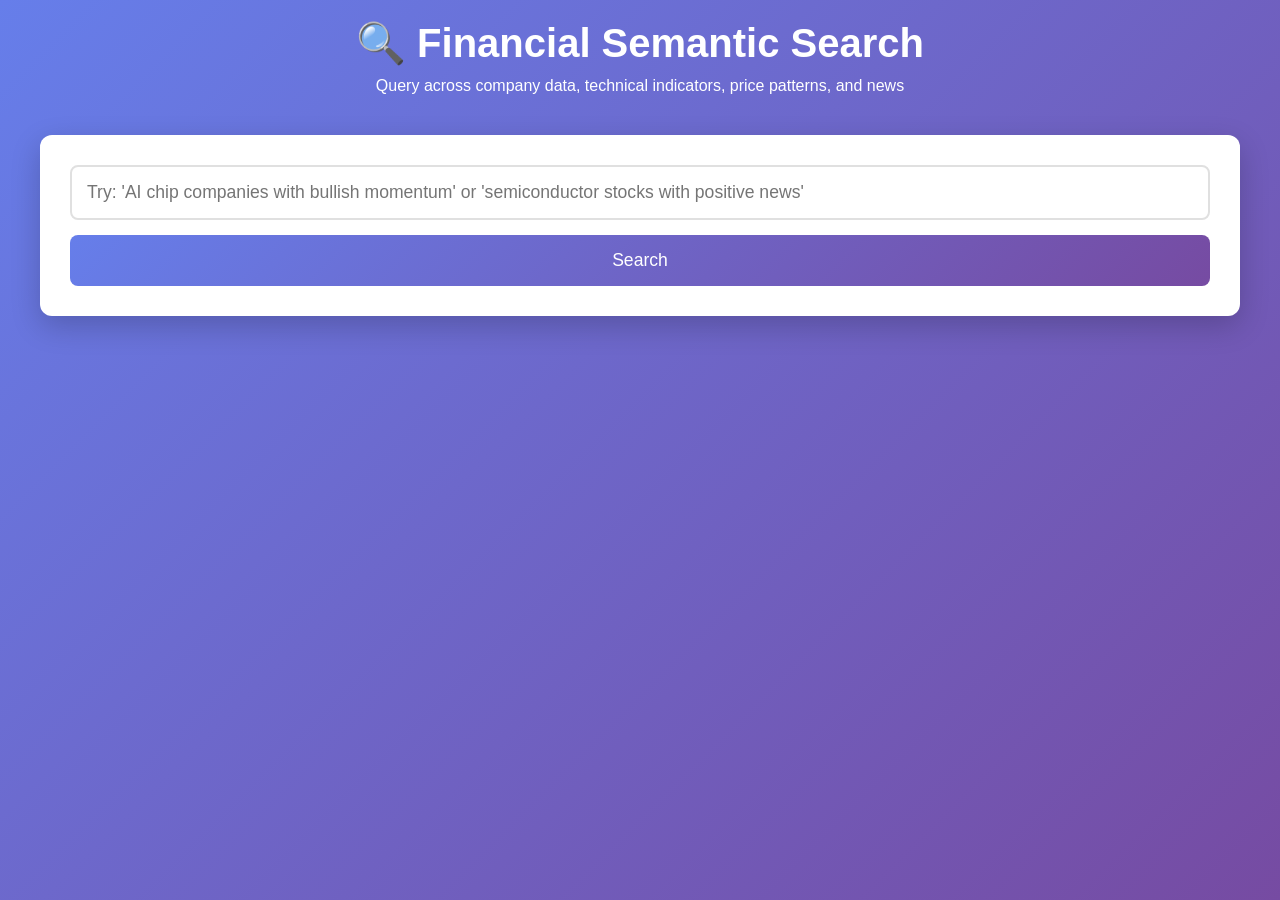
<file: templates/search.html>
<!DOCTYPE html>
<html lang="en">
<head>
    <meta charset="UTF-8">
    <meta name="viewport" content="width=device-width, initial-scale=1.0">
    <title>Financial Semantic Search</title>
    <style>
        * {
            margin: 0;
            padding: 0;
            box-sizing: border-box;
        }
        
        body {
            font-family: -apple-system, BlinkMacSystemFont, 'Segoe UI', Roboto, sans-serif;
            background: linear-gradient(135deg, #667eea 0%, #764ba2 100%);
            min-height: 100vh;
            padding: 20px;
        }
        
        .container {
            max-width: 1200px;
            margin: 0 auto;
        }
        
        .header {
            text-align: center;
            color: white;
            margin-bottom: 40px;
        }
        
        .header h1 {
            font-size: 2.5rem;
            margin-bottom: 10px;
        }
        
        .search-box {
            background: white;
            border-radius: 12px;
            padding: 30px;
            box-shadow: 0 10px 30px rgba(0,0,0,0.2);
            margin-bottom: 30px;
        }
        
        .search-input {
            width: 100%;
            padding: 15px;
            font-size: 1.1rem;
            border: 2px solid #e0e0e0;
            border-radius: 8px;
            margin-bottom: 15px;
        }
        
        .search-input:focus {
            outline: none;
            border-color: #667eea;
        }
        
        .search-button {
            width: 100%;
            padding: 15px;
            font-size: 1.1rem;
            background: linear-gradient(135deg, #667eea 0%, #764ba2 100%);
            color: white;
            border: none;
            border-radius: 8px;
            cursor: pointer;
            transition: transform 0.2s;
        }
        
        .search-button:hover {
            transform: translateY(-2px);
        }
        
        .search-button:disabled {
            opacity: 0.6;
            cursor: not-allowed;
            transform: none;
        }
        
        .results {
            display: none;
        }
        
        .results.show {
            display: block;
        }
        
        .ai-summary {
            background: white;
            border-radius: 12px;
            padding: 30px;
            box-shadow: 0 10px 30px rgba(0,0,0,0.2);
            margin-bottom: 30px;
        }
        
        .ai-summary h2 {
            color: #764ba2;
            margin-bottom: 15px;
            display: flex;
            align-items: center;
        }
        
        .ai-summary h2::before {
            content: "✨";
            margin-right: 10px;
        }
        
        .ticker-card {
            background: white;
            border-radius: 12px;
            padding: 25px;
            box-shadow: 0 10px 30px rgba(0,0,0,0.2);
            margin-bottom: 20px;
        }
        
        .ticker-header {
            display: flex;
            justify-content: space-between;
            align-items: center;
            margin-bottom: 20px;
            padding-bottom: 15px;
            border-bottom: 2px solid #f0f0f0;
        }
        
        .ticker-symbol {
            font-size: 1.8rem;
            font-weight: bold;
            color: #667eea;
        }
        
        .similarity-badge {
            background: linear-gradient(135deg, #667eea 0%, #764ba2 100%);
            color: white;
            padding: 8px 16px;
            border-radius: 20px;
            font-weight: bold;
        }
        
        .source-item {
            background: #f8f9fa;
            border-left: 4px solid #667eea;
            padding: 15px;
            margin-bottom: 10px;
            border-radius: 4px;
        }
        
        .source-header {
            display: flex;
            justify-content: space-between;
            align-items: center;
            margin-bottom: 10px;
        }
        
        .source-type {
            font-weight: bold;
            color: #667eea;
            text-transform: uppercase;
            font-size: 0.9rem;
        }
        
        .source-score {
            background: #667eea;
            color: white;
            padding: 4px 10px;
            border-radius: 12px;
            font-size: 0.85rem;
        }
        
        .source-text {
            color: #333;
            line-height: 1.6;
        }
        
        .loading {
            text-align: center;
            padding: 40px;
            color: white;
            font-size: 1.2rem;
        }
        
        .error {
            background: #fff;
            border-radius: 12px;
            padding: 30px;
            box-shadow: 0 10px 30px rgba(0,0,0,0.2);
            color: #e53e3e;
            text-align: center;
        }
    </style>
</head>
<body>
    <div class="container">
        <div class="header">
            <h1>🔍 Financial Semantic Search</h1>
            <p>Query across company data, technical indicators, price patterns, and news</p>
        </div>
        
        <div class="search-box">
            <input 
                type="text" 
                id="searchInput" 
                class="search-input" 
                placeholder="Try: 'AI chip companies with bullish momentum' or 'semiconductor stocks with positive news'"
            >
            <button id="searchButton" class="search-button">Search</button>
        </div>
        
        <div id="loading" class="loading" style="display: none;">
            <p>🔄 Searching across all financial data...</p>
        </div>
        
        <div id="error" class="error" style="display: none;"></div>
        
        <div id="results" class="results">
            <div id="aiSummary" class="ai-summary">
                <h2>AI Summary</h2>
                <p id="summaryText"></p>
            </div>
            
            <div id="tickerResults"></div>
        </div>
    </div>
    
    <script>
        const searchInput = document.getElementById('searchInput');
        const searchButton = document.getElementById('searchButton');
        const loading = document.getElementById('loading');
        const error = document.getElementById('error');
        const results = document.getElementById('results');
        const summaryText = document.getElementById('summaryText');
        const tickerResults = document.getElementById('tickerResults');
        
        searchButton.addEventListener('click', performSearch);
        searchInput.addEventListener('keypress', (e) => {
            if (e.key === 'Enter') performSearch();
        });
        
        async function performSearch() {
            const query = searchInput.value.trim();
            
            if (!query) {
                alert('Please enter a search query');
                return;
            }
            
            // Show loading, hide results/error
            loading.style.display = 'block';
            results.classList.remove('show');
            error.style.display = 'none';
            searchButton.disabled = true;
            
            try {
                const response = await fetch('/api/semantic_search', {
                    method: 'POST',
                    headers: {
                        'Content-Type': 'application/json'
                    },
                    body: JSON.stringify({ query, top_k: 10 })
                });
                
                const data = await response.json();
                
                // Handle both success and error cases
                if (data.success === false || data.error) {
                    // Show error with helpful message
                    error.innerHTML = `<strong>Error:</strong> ${data.error || 'Search failed'}<br><br>${data.ai_summary || ''}`;
                    error.style.display = 'block';
                    return;
                }
                
                if (!response.ok) {
                    throw new Error(`Search failed: ${response.statusText}`);
                }
                
                displayResults(data);
                
            } catch (err) {
                console.error('Search error:', err);
                error.textContent = `Error: ${err.message}`;
                error.style.display = 'block';
            } finally {
                loading.style.display = 'none';
                searchButton.disabled = false;
            }
        }
        
        function displayResults(data) {
            // Show AI summary
            summaryText.textContent = data.ai_summary;
            
            // Clear previous ticker results
            tickerResults.innerHTML = '';
            
            // Display ticker cards
            const tickers = data.results.tickers;
            
            if (tickers.length === 0) {
                tickerResults.innerHTML = '<p style="text-align: center; color: #666;">No results found</p>';
            } else {
                tickers.forEach(ticker => {
                    const card = createTickerCard(ticker);
                    tickerResults.appendChild(card);
                });
            }
            
            results.classList.add('show');
        }
        
        function createTickerCard(ticker) {
            const card = document.createElement('div');
            card.className = 'ticker-card';
            
            // Header
            const header = document.createElement('div');
            header.className = 'ticker-header';
            header.innerHTML = `
                <div class="ticker-symbol">${ticker.symbol}</div>
                <div class="similarity-badge">Match: ${(ticker.max_similarity * 100).toFixed(1)}%</div>
            `;
            card.appendChild(header);
            
            // Sources
            ticker.sources.forEach(source => {
                const sourceDiv = createSourceItem(source);
                card.appendChild(sourceDiv);
            });
            
            return card;
        }
        
        function createSourceItem(source) {
            const div = document.createElement('div');
            div.className = 'source-item';
            
            const sourceType = source.source_table
                .replace('ticker_', '')
                .replace('_embeddings', '')
                .replace('_', ' ');
            
            const header = document.createElement('div');
            header.className = 'source-header';
            header.innerHTML = `
                <span class="source-type">${sourceType}</span>
                <span class="source-score">${(source.similarity * 100).toFixed(1)}%</span>
            `;
            div.appendChild(header);
            
            const text = document.createElement('div');
            text.className = 'source-text';
            
            // Format source-specific text
            if (source.source_table === 'ticker_company_embeddings') {
                text.innerHTML = `
                    <strong>${source.name || source.symbol}</strong><br>
                    ${source.embedding_text || 'No description available'}
                `;
            } else if (source.source_table === 'ticker_news_embeddings') {
                const sentiment = source.sentiment_score ? ` (sentiment: ${source.sentiment_score})` : '';
                text.innerHTML = `
                    <strong>${source.article_title || 'News article'}</strong>${sentiment}<br>
                    ${source.article_publisher || ''}
                `;
            } else {
                text.textContent = source.embedding_text || 'No data available';
            }
            
            div.appendChild(text);
            return div;
        }
    </script>
</body>
</html>
</file>
